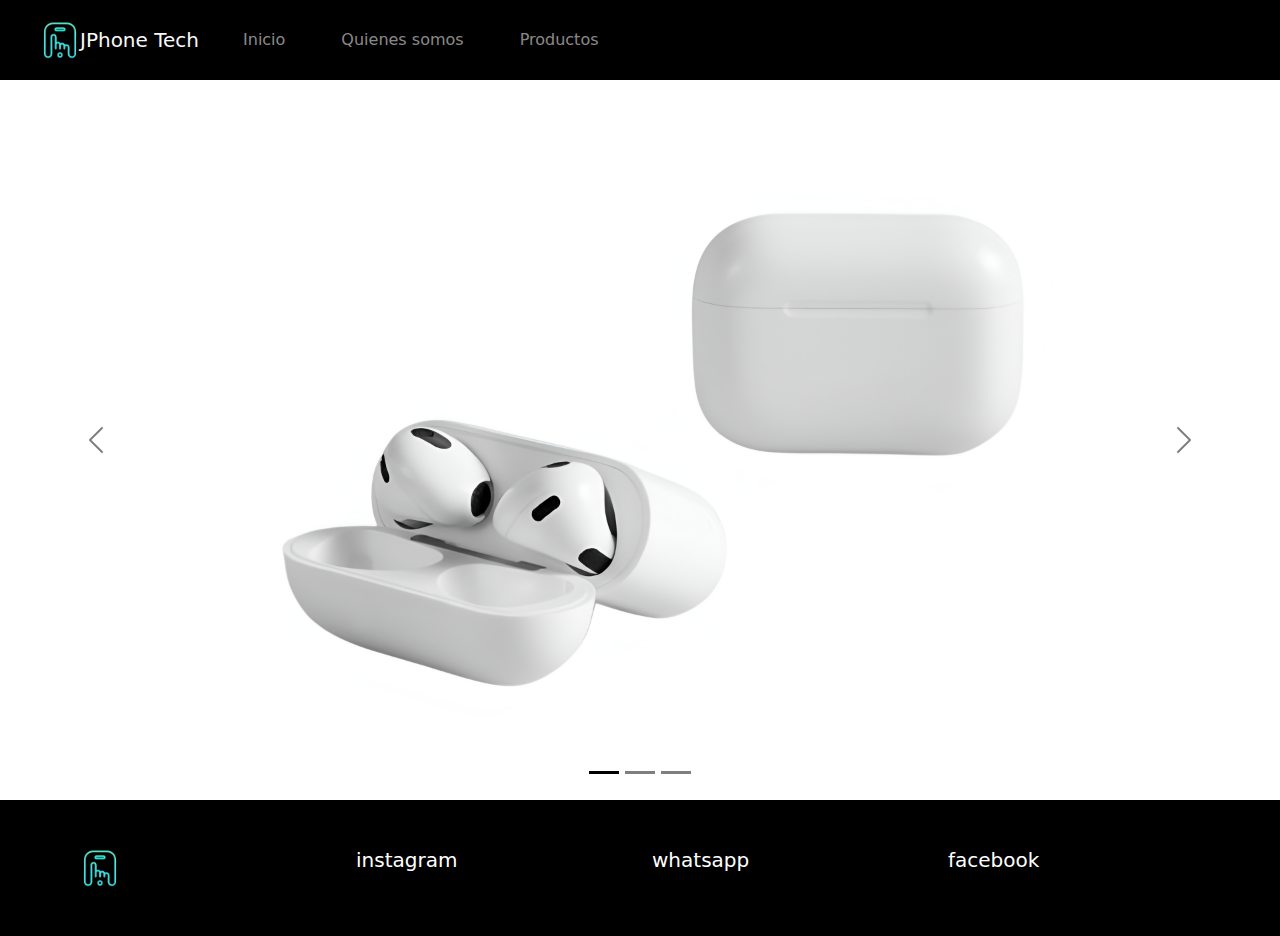
<file: index.html>
<!DOCTYPE html>
<html lang="en">
<head>
    <meta charset="UTF-8">
    <meta name="viewport" content="width=device-width, initial-scale=1.0">
    <title>JPhone Tech</title>
    <link rel="icon" href="../img/logo.png" type="image/x-icon">
    <link rel="stylesheet" href="./style.css">
    <link href="https://cdn.jsdelivr.net/npm/bootstrap@5.3.3/dist/css/bootstrap.min.css" rel="stylesheet" integrity="sha384-QWTKZyjpPEjISv5WaRU9OFeRpok6YctnYmDr5pNlyT2bRjXh0JMhjY6hW+ALEwIH" crossorigin="anonymous">
</head>
<body>
    <nav class="navbar navbar-expand-lg bg-black" data-bs-theme="dark">
        <div class="container-fluid nav">
          <img src="./img/logo.png" alt="" class="logo">
          <a class="navbar-brand text-light" href="#">JPhone Tech</a>
          <button class="navbar-toggler" type="button" data-bs-toggle="collapse" data-bs-target="#navbarSupportedContent" aria-controls="navbarSupportedContent" aria-expanded="false" aria-label="Toggle navigation">
            <span class="navbar-toggler-icon"></span>
          </button>
          <div class="collapse navbar-collapse" id="navbarSupportedContent">
            <ul class="navbar-nav me-auto mb-2 mb-lg-0 menu">
              <li class="nav-item">
                 <a class="nav-link" href="#">Inicio</a>
              </li>
              <li class="nav-item">
                <a class="nav-link" href="./pages/QuienesSomos.html">Quienes somos</a>
              </li>
              <li class="nav-item">
                <a class="nav-link" href="./pages/productos.html">Productos</a>
              </li>
            </ul>
          </div>
        </div>
      </nav>
      <header>
        <div id="carouselExampleDark" class="carousel carousel-dark slide">
            <div class="carousel-indicators">
              <button type="button" data-bs-target="#carouselExampleDark" data-bs-slide-to="0" class="active" aria-current="true" aria-label="Slide 1"></button>
              <button type="button" data-bs-target="#carouselExampleDark" data-bs-slide-to="1" aria-label="Slide 2"></button>
              <button type="button" data-bs-target="#carouselExampleDark" data-bs-slide-to="2" aria-label="Slide 3"></button>
            </div>
            <div class="carousel-inner">
              <div class="carousel-item active" data-bs-interval="10000">
                <img src="./img/carousel1.png" class="d-block w-100" alt="...">
                <div class="carousel-caption d-none d-md-block">
                </div>
              </div>
              <div class="carousel-item" data-bs-interval="2000">
                <img src="./img/carousel2.png" class="d-block w-100" alt="...">
                <div class="carousel-caption d-none d-md-block">
                </div>
              </div>
              <div class="carousel-item">
                <img src="./img/carousel3.png" class="d-block w-100" alt="...">
                <div class="carousel-caption d-none d-md-block">
                </div>
              </div>
            </div>
            <button class="carousel-control-prev" type="button" data-bs-target="#carouselExampleDark" data-bs-slide="prev">
              <span class="carousel-control-prev-icon" aria-hidden="true"></span>
              <span class="visually-hidden">Previous</span>
            </button>
            <button class="carousel-control-next" type="button" data-bs-target="#carouselExampleDark" data-bs-slide="next">
              <span class="carousel-control-next-icon" aria-hidden="true"></span>
              <span class="visually-hidden">Next</span>
            </button>
          </div>
      </header>
      <footer>
        <div class="container-fluid">
            <div class="row p-5 bg-black text-white">

                <div class="col-xs-12 col-md-6 col-lg-3 footer-logo center">
                    <img src="./img/logo.png" alt="" class="logo">
                </div>
                <div class="col-xs-12 col-md-6 col-lg-3 center">
                    <a class="text-white text-decoration-none" href="https://www.instagram.com/jphone_tech/"><p class="h5">instagram</p></a>
                </div>
                <div class="col-xs-12 col-md-6 col-lg-3 center">
                    <a class="text-white text-decoration-none" href="https://wa.me/c/573012267957"><p class="h5">whatsapp</p></a>
                </div>
                <div class="col-xs-12 col-md-6 col-lg-3 center">
                    <a class="text-white text-decoration-none" href="https://www.facebook.com/profile.php?id=61553439227489"><p class="h5">facebook</p></a>
                </div>

            </div>
        </div>
      </footer>
    <script src="https://cdn.jsdelivr.net/npm/bootstrap@5.3.3/dist/js/bootstrap.bundle.min.js" integrity="sha384-YvpcrYf0tY3lHB60NNkmXc5s9fDVZLESaAA55NDzOxhy9GkcIdslK1eN7N6jIeHz" crossorigin="anonymous"></script>
</body>
</html>
</file>
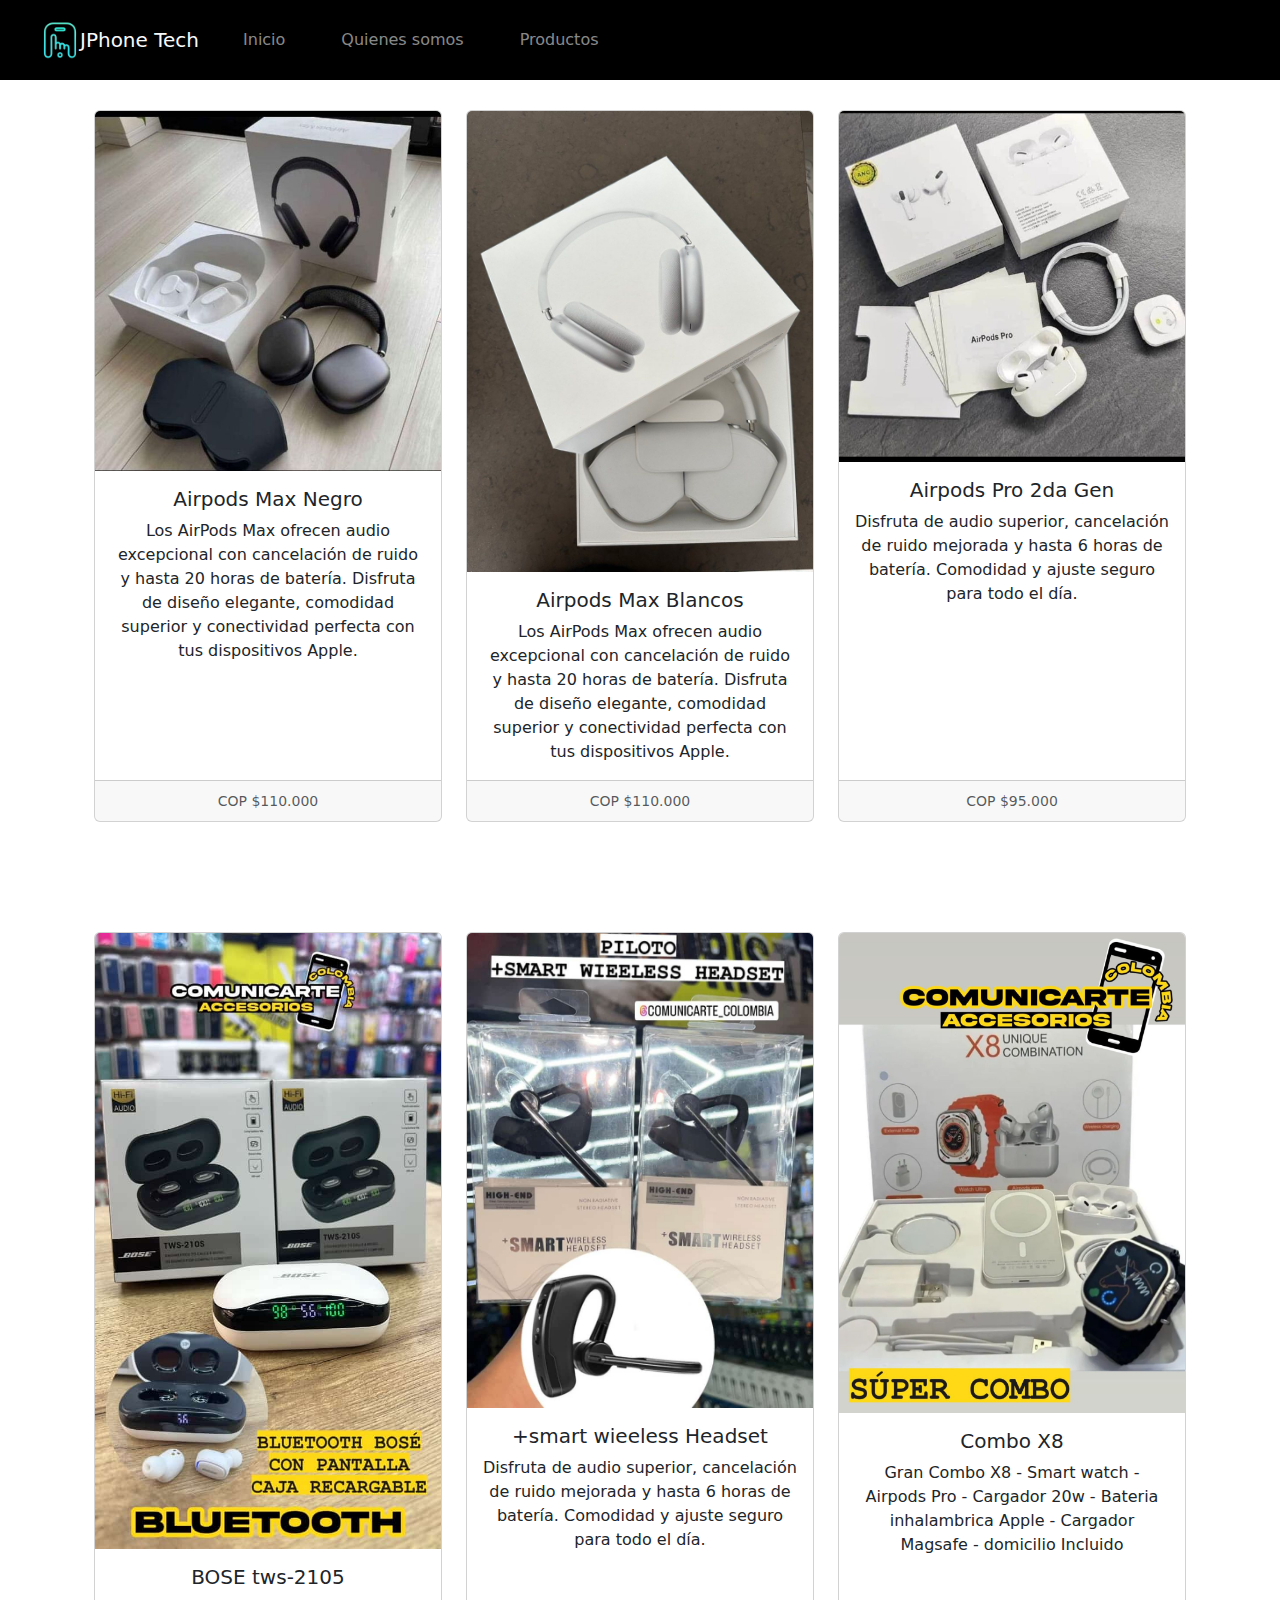
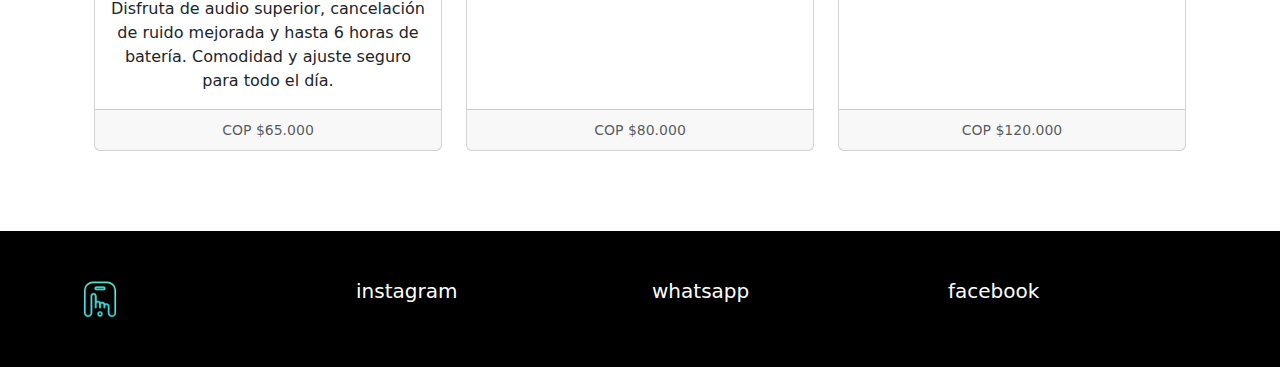
<file: pages/productos.html>
<!DOCTYPE html>
<html lang="en">
<head>
    <meta charset="UTF-8">
    <meta name="viewport" content="width=device-width, initial-scale=1.0">
    <title>JPhone Tech</title>
    <link rel="stylesheet" href="../style.css">
    <link rel="icon" href="../img/logo.png" type="image/x-icon">
    <link href="https://cdn.jsdelivr.net/npm/bootstrap@5.3.3/dist/css/bootstrap.min.css" rel="stylesheet" integrity="sha384-QWTKZyjpPEjISv5WaRU9OFeRpok6YctnYmDr5pNlyT2bRjXh0JMhjY6hW+ALEwIH" crossorigin="anonymous">
</head>
<body>
    <nav class="navbar navbar-expand-lg bg-black" data-bs-theme="dark">
        <div class="container-fluid nav">
          <img src="../img/logo.png" alt="" class="logo">
          <a class="navbar-brand text-light" href="#">JPhone Tech</a>
          <button class="navbar-toggler" type="button" data-bs-toggle="collapse" data-bs-target="#navbarSupportedContent" aria-controls="navbarSupportedContent" aria-expanded="false" aria-label="Toggle navigation">
            <span class="navbar-toggler-icon"></span>
          </button>
          <div class="collapse navbar-collapse" id="navbarSupportedContent">
            <ul class="navbar-nav me-auto mb-2 mb-lg-0 menu">
              <li class="nav-item">
                 <a class="nav-link" href="../index.html">Inicio</a>
              </li>
              <li class="nav-item">
                <a class="nav-link" href="./QuienesSomos.html">Quienes somos</a>
              </li>
              <li class="nav-item">
                <a class="nav-link" href="#">Productos</a>
              </li>
            </ul>
          </div>
        </div>
      </nav>
      <section class="mx-auto text-center ancho">
        <div class="row row-cols-1 row-cols-md-3 g-4 espacio">
            <div class="col">
              <div class="card h-100">
                <img src="../img/producto4.jpeg" class="card-img-top" alt="...">
                <div class="card-body">
                  <h5 class="card-title">Airpods Max Negro</h5>
                  <p class="card-text">Los AirPods Max ofrecen audio excepcional con cancelación de ruido y hasta 20 horas de batería. Disfruta de diseño elegante, comodidad superior y conectividad perfecta con tus dispositivos Apple.</p>
                </div>
                <div class="card-footer">
                  <small class="text-body-secondary">COP $110.000</small>
                </div>
              </div>
            </div>
            <div class="col">
              <div class="card h-100">
                <img src="../img/producto5.jpeg" class="card-img-top" alt="...">
                <div class="card-body">
                  <h5 class="card-title">Airpods Max Blancos</h5>
                  <p class="card-text">Los AirPods Max ofrecen audio excepcional con cancelación de ruido y hasta 20 horas de batería. Disfruta de diseño elegante, comodidad superior y conectividad perfecta con tus dispositivos Apple.</p>
                </div>
                <div class="card-footer">
                  <small class="text-body-secondary">COP $110.000</small>
                </div>
              </div>
            </div>
            <div class="col">
              <div class="card h-100">
                <img src="../img/producto6.jpeg" class="card-img-top" alt="...">
                <div class="card-body">
                  <h5 class="card-title">Airpods Pro 2da Gen</h5>
                  <p class="card-text">Disfruta de audio superior, cancelación de ruido mejorada y hasta 6 horas de batería. Comodidad y ajuste seguro para todo el día.</p>
                </div>
                <div class="card-footer">
                  <small class="text-body-secondary">COP $95.000</small>
                </div>
              </div>
            </div>
        </div>
        <div class="row row-cols-1 row-cols-md-3 g-4 espacio">
            <div class="col">
              <div class="card h-100">
                <img src="../img/producto1.jpeg" class="card-img-top" alt="...">
                <div class="card-body">
                  <h5 class="card-title">BOSE tws-2105</h5>
                  <p class="card-text">Disfruta de audio superior, cancelación de ruido mejorada y hasta 6 horas de batería. Comodidad y ajuste seguro para todo el día.</p>
                </div>
                <div class="card-footer">
                  <small class="text-body-secondary">COP $65.000</small>
                </div>
              </div>
            </div>
            <div class="col">
              <div class="card h-100">
                <img src="../img/producto2.jpeg" class="card-img-top" alt="...">
                <div class="card-body">
                  <h5 class="card-title">+smart wieeless Headset</h5>
                  <p class="card-text">Disfruta de audio superior, cancelación de ruido mejorada y hasta 6 horas de batería. Comodidad y ajuste seguro para todo el día.</p>
                </div>
                <div class="card-footer">
                  <small class="text-body-secondary">COP $80.000</small>
                </div>
              </div>
            </div>
            <div class="col">
              <div class="card h-100">
                <img src="../img/producto3.jpeg" class="card-img-top" alt="...">
                <div class="card-body">
                  <h5 class="card-title">Combo X8</h5>
                  <p class="card-text">
                    Gran Combo X8 
                    - Smart watch 
                    - Airpods Pro
                    - Cargador 20w 
                    - Bateria inhalambrica Apple 
                    - Cargador Magsafe 
                    - domicilio Incluido
                </p>
                </div>
                <div class="card-footer">
                  <small class="text-body-secondary">COP $120.000</small>
                </div>
              </div>
            </div>
        </div>
        </section>
      <footer>
        <div class="container-fluid">
            <div class="row p-5 bg-black text-white">

                <div class="col-xs-12 col-md-6 col-lg-3 footer-logo center">
                    <img src="../img/logo.png" alt="" class="logo">
                </div>
                <div class="col-xs-12 col-md-6 col-lg-3 center">
                    <a class="text-white text-decoration-none" href="https://www.instagram.com/jphone_tech/"><p class="h5">instagram</p></a>
                </div>
                <div class="col-xs-12 col-md-6 col-lg-3 center">
                    <a class="text-white text-decoration-none" href="https://wa.me/c/573012267957"><p class="h5">whatsapp</p></a>
                </div>
                <div class="col-xs-12 col-md-6 col-lg-3 center">
                    <a class="text-white text-decoration-none" href="https://www.facebook.com/profile.php?id=61553439227489"><p class="h5">facebook</p></a>
                </div>

            </div>
        </div>
      </footer>
    <script src="https://cdn.jsdelivr.net/npm/bootstrap@5.3.3/dist/js/bootstrap.bundle.min.js" integrity="sha384-YvpcrYf0tY3lHB60NNkmXc5s9fDVZLESaAA55NDzOxhy9GkcIdslK1eN7N6jIeHz" crossorigin="anonymous"></script>
</body>
</html>
</file>
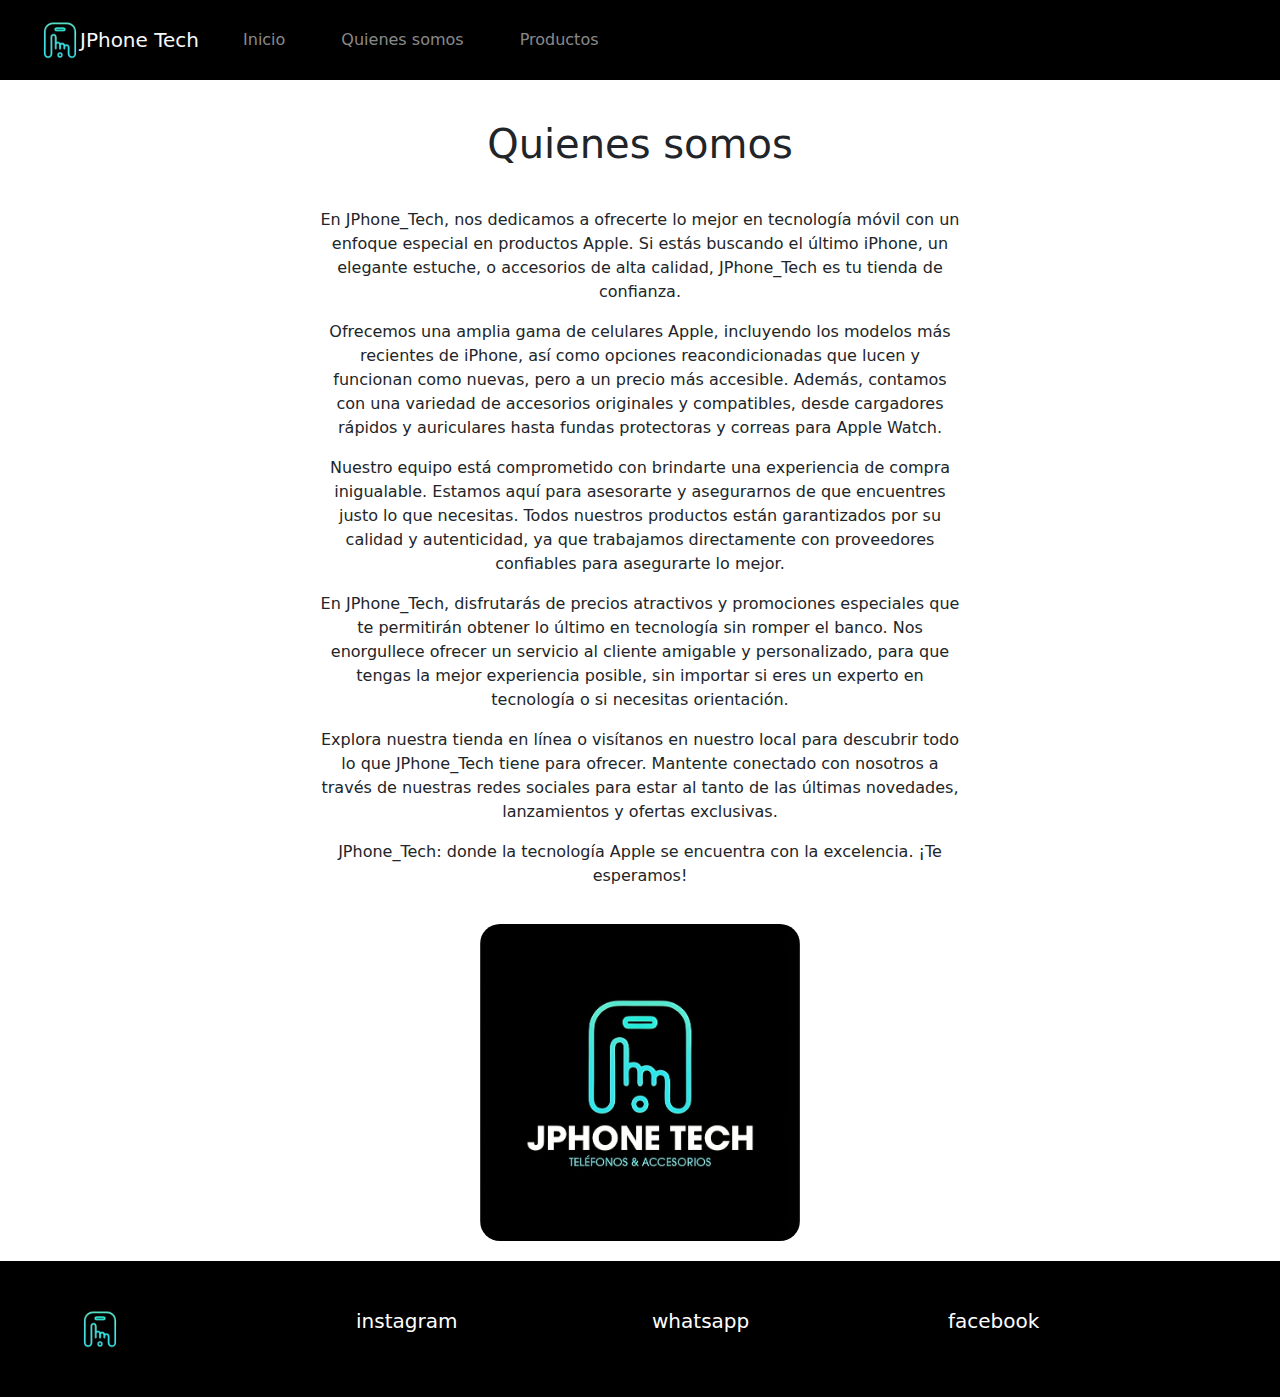
<file: pages/QuienesSomos.html>
<!DOCTYPE html>
<html lang="en">
<head>
    <meta charset="UTF-8">
    <meta name="viewport" content="width=device-width, initial-scale=1.0">
    <title>JPhone Tech</title>
    <link rel="icon" href="../img/logo.png" type="image/x-icon">
    <link rel="stylesheet" href="../style.css">
    <link href="https://cdn.jsdelivr.net/npm/bootstrap@5.3.3/dist/css/bootstrap.min.css" rel="stylesheet" integrity="sha384-QWTKZyjpPEjISv5WaRU9OFeRpok6YctnYmDr5pNlyT2bRjXh0JMhjY6hW+ALEwIH" crossorigin="anonymous">
</head>
<body>
    <nav class="navbar navbar-expand-lg bg-black" data-bs-theme="dark">
        <div class="container-fluid nav">
          <img src="../img/logo.png" alt="" class="logo">
          <a class="navbar-brand text-light" href="#">JPhone Tech</a>
          <button class="navbar-toggler" type="button" data-bs-toggle="collapse" data-bs-target="#navbarSupportedContent" aria-controls="navbarSupportedContent" aria-expanded="false" aria-label="Toggle navigation">
            <span class="navbar-toggler-icon"></span>
          </button>
          <div class="collapse navbar-collapse" id="navbarSupportedContent">
            <ul class="navbar-nav me-auto mb-2 mb-lg-0 menu">
              <li class="nav-item">
                 <a class="nav-link" href="../index.html">Inicio</a>
              </li>
              <li class="nav-item">
                <a class="nav-link" href="#">Quienes somos</a>
              </li>
              <li class="nav-item">
                <a class="nav-link" href="./productos.html">Productos</a>
              </li>
            </ul>
          </div>
        </div>
      </nav>
      <section class="w-50 mx-auto text-center">
        <h1 class="title">Quienes somos</h1>
        <p>
          En JPhone_Tech, nos dedicamos a ofrecerte lo mejor en tecnología móvil con un enfoque especial en productos Apple. Si estás buscando el último iPhone, un elegante estuche, o accesorios de alta calidad, JPhone_Tech es tu tienda de confianza.</p>
          <p>
            Ofrecemos una amplia gama de celulares Apple, incluyendo los modelos más recientes de iPhone, así como opciones reacondicionadas que lucen y funcionan como nuevas, pero a un precio más accesible. Además, contamos con una variedad de accesorios originales y compatibles, desde cargadores rápidos y auriculares hasta fundas protectoras y correas para Apple Watch.
          </p>
          <p>Nuestro equipo está comprometido con brindarte una experiencia de compra inigualable. Estamos aquí para asesorarte y asegurarnos de que encuentres justo lo que necesitas. Todos nuestros productos están garantizados por su calidad y autenticidad, ya que trabajamos directamente con proveedores confiables para asegurarte lo mejor.</p>
          <p>
            En JPhone_Tech, disfrutarás de precios atractivos y promociones especiales que te permitirán obtener lo último en tecnología sin romper el banco. Nos enorgullece ofrecer un servicio al cliente amigable y personalizado, para que tengas la mejor experiencia posible, sin importar si eres un experto en tecnología o si necesitas orientación.
          </p>
          <p>
            Explora nuestra tienda en línea o visítanos en nuestro local para descubrir todo lo que JPhone_Tech tiene para ofrecer. Mantente conectado con nosotros a través de nuestras redes sociales para estar al tanto de las últimas novedades, lanzamientos y ofertas exclusivas.
          </p>
          <p>
            JPhone_Tech: donde la tecnología Apple se encuentra con la excelencia. ¡Te esperamos!
          </p>
          <img src="../img/marca.png" alt="" class="marca">
        </section>
      <footer>
        <div class="container-fluid">
            <div class="row p-5 bg-black text-white">

                <div class="col-xs-12 col-md-6 col-lg-3 footer-logo center">
                    <img src="../img/logo.png" alt="" class="logo">
                </div>
                <div class="col-xs-12 col-md-6 col-lg-3 center">
                    <a class="text-white text-decoration-none" href="https://www.instagram.com/jphone_tech/"><p class="h5">instagram</p></a>
                </div>
                <div class="col-xs-12 col-md-6 col-lg-3 center">
                    <a class="text-white text-decoration-none" href="https://wa.me/c/573012267957"><p class="h5">whatsapp</p></a>
                </div>
                <div class="col-xs-12 col-md-6 col-lg-3 center">
                    <a class="text-white text-decoration-none" href="https://www.facebook.com/profile.php?id=61553439227489"><p class="h5">facebook</p></a>
                </div>

            </div>
        </div>
      </footer>
    <script src="https://cdn.jsdelivr.net/npm/bootstrap@5.3.3/dist/js/bootstrap.bundle.min.js" integrity="sha384-YvpcrYf0tY3lHB60NNkmXc5s9fDVZLESaAA55NDzOxhy9GkcIdslK1eN7N6jIeHz" crossorigin="anonymous"></script>
</body>
</html>
</file>
<file: style.css>
/* html {
    background-color: black;
} */

.logo {
    width: 40px;
    margin-left: 20px;
}

nav {
    padding: 20px !important;
}

.menu li{
    margin: 0 20px;
}

.footer-logo {
    display: flex;
    align-items: center;
}

.title {
    margin: 40px;
}

.marca {
    width: 20rem;
    margin: 20px;
    border-radius: 20px;
}

.espacio {
    margin: 50px;
    padding: 30px;
}

.ancho {
    width: 90%;
}

@media (max-width: 720px) {
    .center {
        justify-content: center;
        text-align: center;
        margin: 7rem 0;
    }
    .center img{
        margin: 0 auto;
    }
}
</file>
